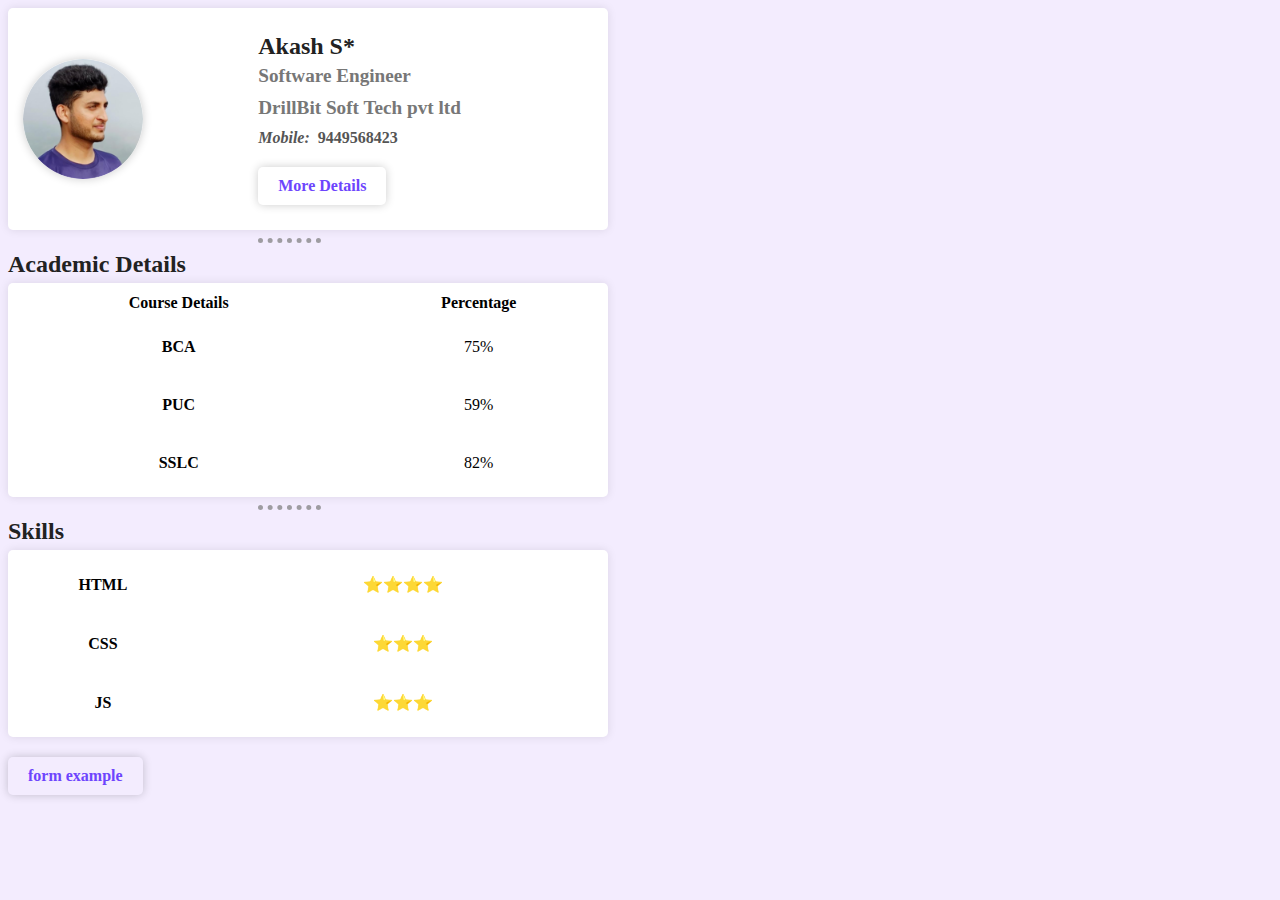
<file: html-course/index.html>
<!DOCTYPE html>
<html lang="en">
<head>
    <meta charset="UTF-8">
    <meta http-equiv="X-UA-Compatible" content="IE=edge">
    <meta name="viewport" content="width=device-width, initial-scale=1.0">
    <title>Akash S</title>
    <link rel="stylesheet" href="CSS/style.css">
</head>
<body>
    
        <table cellspacing="10">
            <tr>
                <td>
                    <img src="images/kaak-modified.png" alt="profile photo">
                </td>
                <td>
                    <h3>Akash S*</h3>
                    <h4>Software Engineer</h4>
                    <h4>DrillBit Soft Tech pvt ltd</h4>
                    <h5><strong><em>Mobile:</u></em></strong>&nbsp 9449568423</h5>
                    <h5><a href="profile.html">More Details</a></h5>
                </td>
            </tr>
        </table>
        <hr>
        <h3>Academic Details</h3>

        <table>
          <thead>
            <tr>
                <th>Course Details</th>
                <th scope="col">Percentage</th>
            </tr>
          </thead>

          <tbody>
            <tr>
                <th scope="row">BCA</th>
                <td align="middle">75%</td>
            </tr>
            <tr>
                <th scope="row">PUC</th>
                <td align="middle">59%</td>
            </tr>
            <tr>
                <th scope="row">SSLC</th>
                <td align="middle">82%</td>
            </tr>
          </tbody>

        </table>
        <hr>
<h3>Skills</h3>
        <table>
            <tr>
                <th>HTML</th>
                <td align="middle">⭐⭐⭐⭐</td>
            </tr>
            <tr>
                <th>CSS</th>
                <td align="middle">⭐⭐⭐</td>
            </tr>
            <tr>
                <th>JS</th>
                <td align="middle">⭐⭐⭐</td>
            </tr>
        </table>

    <form action="">
       <h4><a href="form_input_typ.html">form example</a></h4>
    </form>
</body>
</html>
</file>
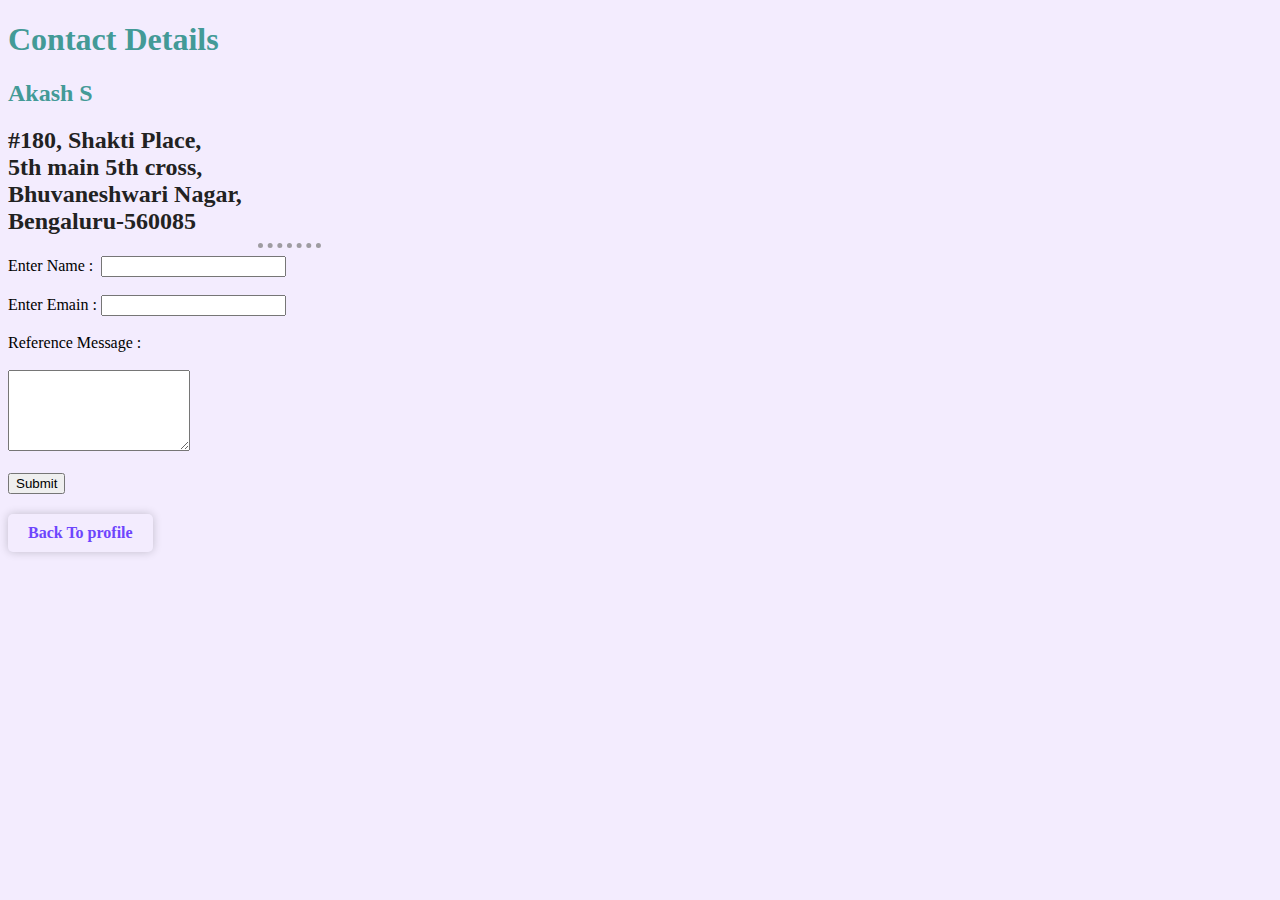
<file: html-course/form_input_typ.html>
<!DOCTYPE html>
<html lang="en">
<head>
    <meta charset="UTF-8">
    <meta http-equiv="X-UA-Compatible" content="IE=edge">
    <meta name="viewport" content="width=device-width, initial-scale=1.0">
    <title>Input Types</title>
    <link rel="stylesheet" href="CSS/style.css">
</head>
<body>
    <!-- <form action="">
        <input type="button" value="">
        <input type="checkbox" name="" id="">
        <input type="color" name="" id="">
        <input type="text">
        <input type="search" name="" id="">
        <input type="date" name="" id="">
        <input type="email" name="" id="">
        <input type="file" name="" id="">
        <input type="hidden" name="">
        <input type="image" src="kaak-modified.png" alt="">
        <input type="number" name="" id="">
        <input type="password" name="" id="">
        <input type="range" name="" id="">
        <input type="url" name="" id="">
    </form> -->
    <form action="mailto:support@drillbitplagiarism.com" method="post">
        <h1>Contact Details</h1>
        <h2>Akash S</h2>
        <h3>#180, Shakti Place,<br> 5th main 5th cross,<br> Bhuvaneshwari Nagar,<br> Bengaluru-560085</h3>
        <hr>
        <label> Enter Name :&nbsp;</label>
        <input type="text" name="" id=""><br><br>
        <label>Enter Emain :</label>
        <input type="email" name="" id=""><br><br>
        <label>Reference Message :</label><br><br>
        <textarea name="" id="" cols="20" rows="5"></textarea><br><br>
        <button type="submit">Submit</button>
        <h4><a href="index.html">Back To profile</a></h4>
</body>
</html>
</file>
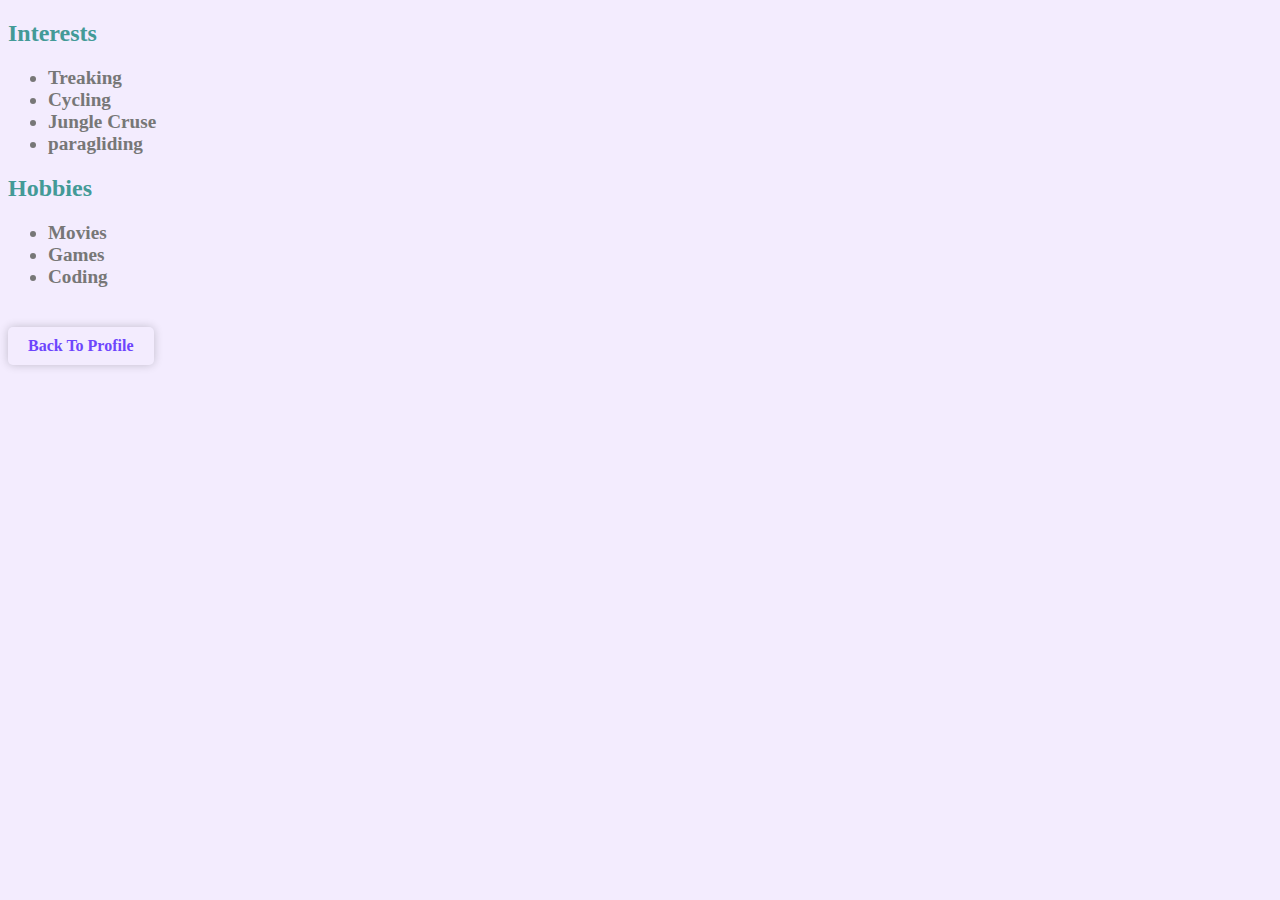
<file: html-course/profile.html>
<!DOCTYPE html>
<html lang="en">
<head>
    <meta charset="UTF-8">
    <meta http-equiv="X-UA-Compatible" content="IE=edge">
    <meta name="viewport" content="width=device-width, initial-scale=1.0">
    <title>Personal Details</title>
    <link rel="stylesheet" href="CSS/style.css">
</head>
<body>
    <h2>Interests</h2>
    <h4><ul>
        <li>Treaking</li>
        <li>Cycling</li>
        <li>Jungle Cruse</li>
        <li>paragliding</li>
    </ul></h4>
    <h2>Hobbies</h2>
    <h4><ul>
        <li>Movies</li>
        <li>Games</li>
        <li>Coding</li>
    </ul></h4>
    <h4><a href="index.html">Back To Profile</a></h4>
</body>
</html>
</file>
<file: html-course/CSS/style.css>
body{
    background-color: #e9defd8f;
    }
hr{
    border-style: none;
    border-top-style: dotted;
    border-color: rgba(128, 128, 128, 0.74);
    border-width: 5px;
    width: 5%;
    margin-left: 250px;
}
h1,h2,h3{
    color: #439A97;
}

table {
  width: 100%;
  max-width: 600px;
  margin: 0;
  border-collapse: separate;
  border-spacing: 0 10px;
  background-color: #fff;
  border-radius: 5px;
  box-shadow: 0 0 10px rgba(0, 0, 0, 0.1);
}

td {
  padding: 15px;
  vertical-align: middle;
}

img {
  display: block;
  width: 100%;
  max-width: 120px;
  height: auto;
  border-radius: 50%;
  object-fit: cover;
  object-position: center;
  box-shadow: 0 0 10px rgba(0, 0, 0, 0.2);
}

h3 {
  margin: 0 0 5px;
  font-size: 1.5rem;
  color: #222;
}

h4 {
  margin: 0 0 10px;
  font-size: 1.2rem;
  color: #777;
}

h5 {
  margin: 0;
  font-size: 1rem;
  color: #555;
}

a {
  display: inline-block;
  padding: 10px 20px;
  margin-top: 20px;
  font-size: 1rem;
  font-weight: 600;
  color: #6d45fd;
  border-radius: 5px;
  box-shadow: 0 0 10px rgba(0, 0, 0, 0.2);
  text-decoration: none;
  transition: background-color 0.2s ease;
}

a:hover {
  background-color: #cac1ff;
  color: #0e005c;
  box-shadow: 2px 2px 10px rgba(73, 73, 73, 0.404);
}
</file>
